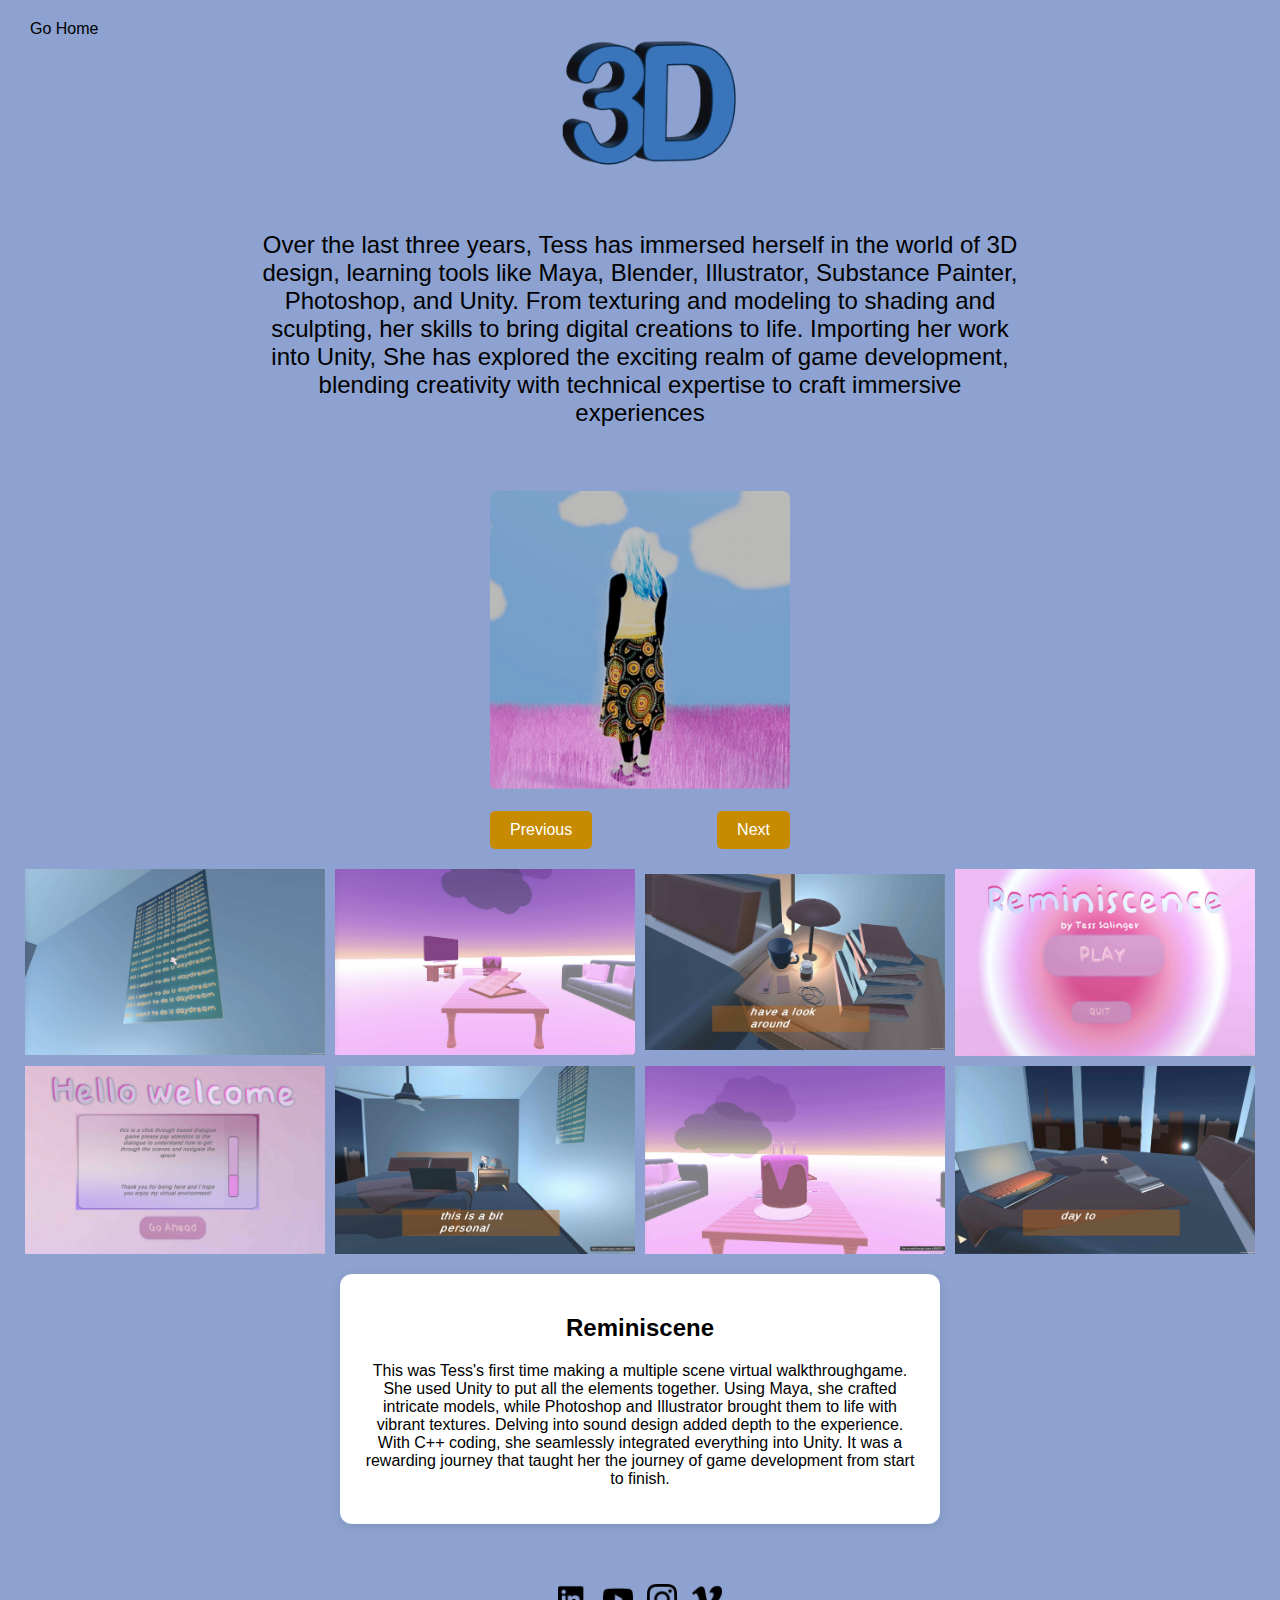
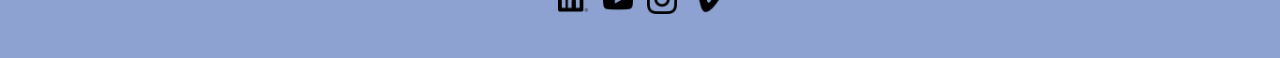
<file: index3.html>
<!DOCTYPE html>
<html lang="en">
<head>
    <meta charset="UTF-8">
    <meta name="viewport" content="width=device-width, initial-scale=1.0">
    <title>3D</title>
    <link rel="stylesheet" href="style3D.css">
</head>
<body>
    <a href="index.html" class="home-button">Go Home</a>
    <header>
        <div class="bioimg">
            <object type="image/svg+xml" data="img/3D.svg"></object>
        </div>
        <p class="header-text">Over the last three years, Tess has immersed herself in the world of 3D design, learning tools like Maya, Blender, Illustrator, Substance Painter, Photoshop, and Unity. From texturing and modeling to shading and sculpting, her skills to bring digital creations to life. Importing her work into Unity, She has explored the exciting realm of game development, blending creativity with technical expertise to craft immersive experiences</p>
    </header>

    <div class="gallery-container">
        <!-- Image Display Section -->
        <div class="image-display">
            <img class="gallery-image" src="img/3d/3d scene.png" alt="Gallery Image" />
            <img class="gallery-image" src="img/3d/computer2.png" alt="Gallery Image" />
            <img class="gallery-image" src="img/3d/egg.png" alt="Gallery Image" />
            <img class="gallery-image" src="img/3d/jellyfish.png" alt="Gallery Image" />
            <img class="gallery-image" src="img/3d/picnic.png" alt="Gallery Image" />
            <img class="gallery-image" src="img/3d/tree.png" alt="Gallery Image" />
        </div>
        
        <!-- Navigation Buttons -->
        <div class="nav-buttons">
            <button id="prev-btn" onclick="showPrevImage()">Previous</button>
            <button id="next-btn" onclick="showNextImage()">Next</button>
        </div>
    </div>

    <!-- Rest of your page content remains unchanged -->
    <div class="container">
        <div class="photos-container">
            <div class="photos">
                <img src="img/r1min.jpg" alt="Photo 1">
                <img src="img/r2min.jpg" alt="Photo 2">
                <img src="img/r3min.jpg" alt="Photo 3">
                <img src="img/entermin.jpg" alt="Photo 4">
                <img src="img/startmin.jpg" alt="Photo 5">
                <img src="img/r4min.jpg" alt="Photo 6">
                <img src="img/r6min.jpg" alt="Photo 7">
                <img src="img/r5min.jpg" alt="Photo 8">
            </div>

            <div class=" box"> 
            <h2>Reminiscene</h2>
            <p>This was Tess's first time making a multiple scene virtual walkthroughgame. She used Unity to put all the elements together. Using Maya, she crafted intricate models, while Photoshop and Illustrator brought them to life with vibrant textures. Delving into sound design added depth to the experience. With C++ coding, she seamlessly integrated everything into Unity. It was a rewarding journey that taught her the journey of game development from start to finish.</p>
        </div>
        </div>
    </div>

    <section id="contact" class="contact">
        <a href="https://www.linkedin.com/in/tess-salinger-b865972b9/"><img src="img/linkedin.png" alt="LinkedIn"></a>
        <a href="https://www.youtube.com/channel/UCmobJQ0i_DJEEEKBqYTpfiQ"><img src="img/youtube.png" alt="Youtube"></a>
        <a href="https://www.instagram.com/thisismyperception/?hl=en"><img src="img/instagram.png" alt="Instagram"></a>
        <a href="https://vimeo.com/user54674996"><img src="img/vimeo.png" alt="Vimeo"></a>
    </section>

    <script src="script3d.js"></script>
</body>
</html>
</file>
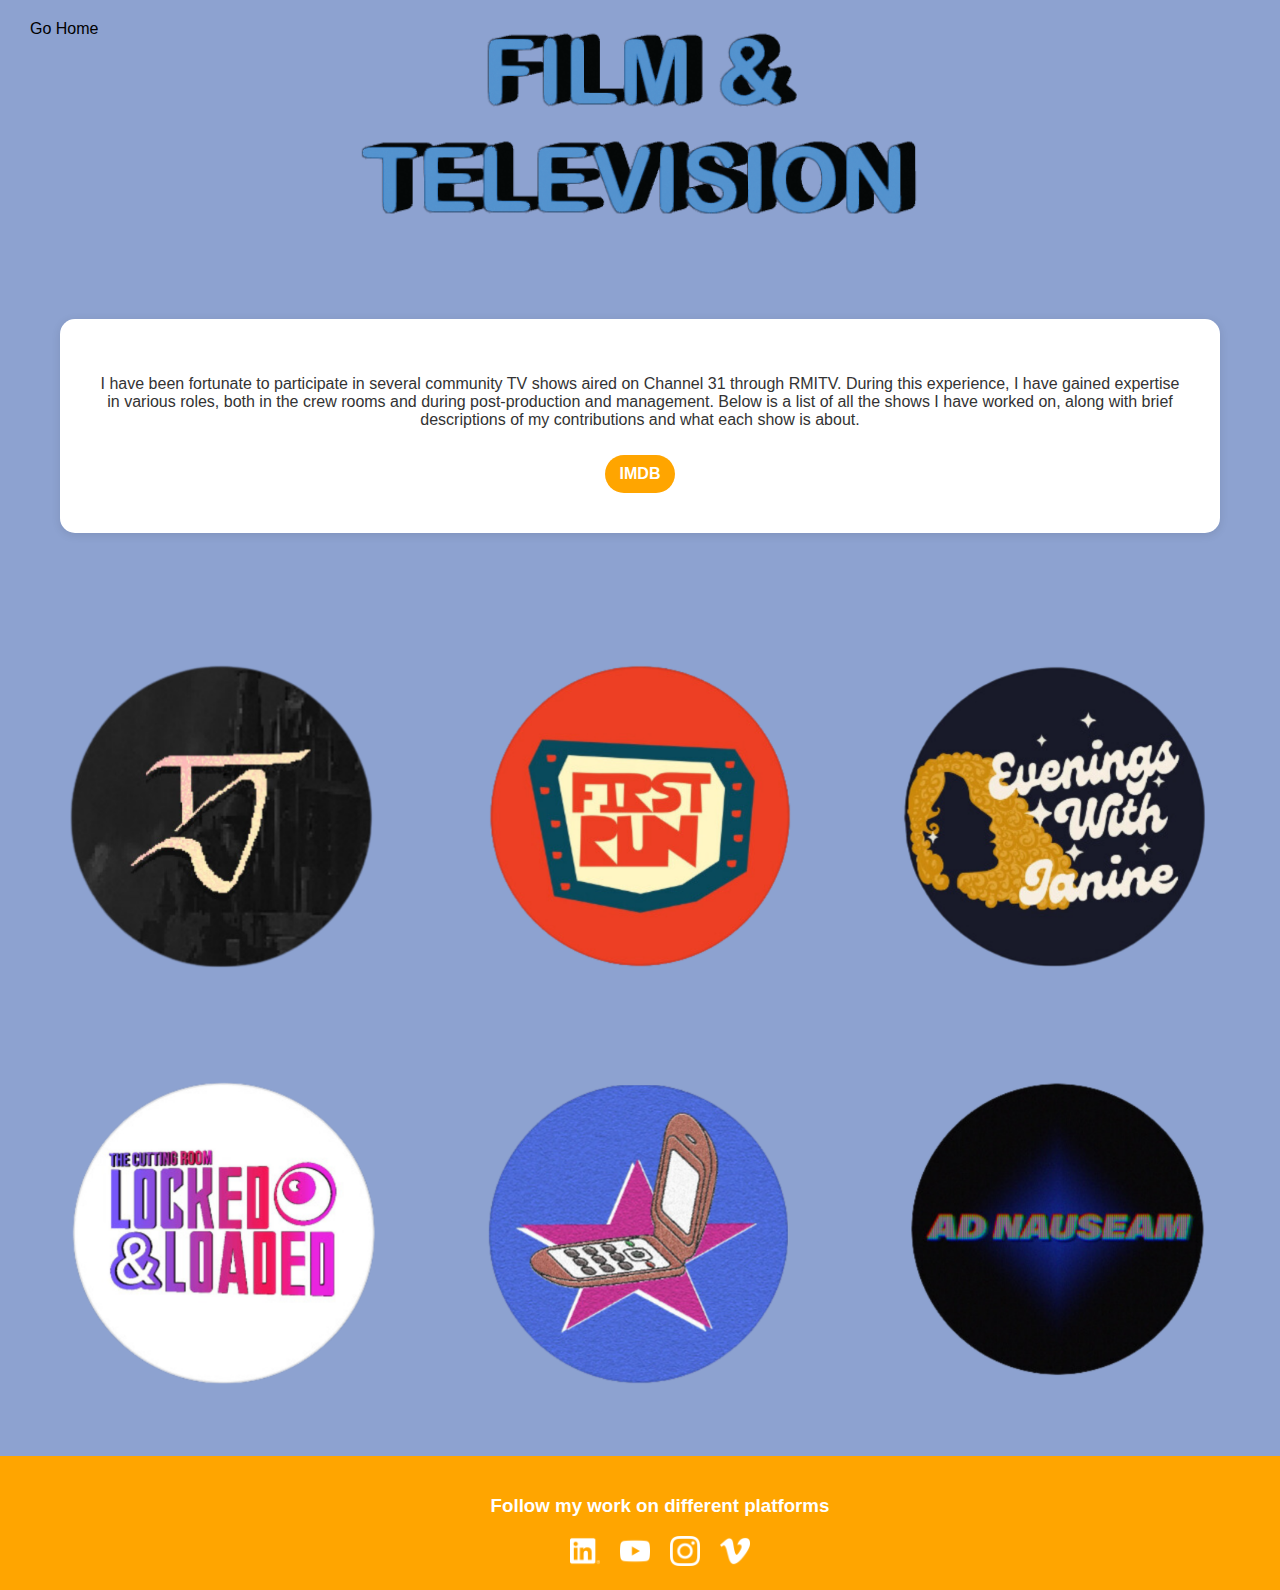
<file: index4.html>
<!DOCTYPE html>
<html lang="en">
<head>
    <meta charset="UTF-8">
    <meta name="viewport" content="width=device-width, initial-scale=1.0">
    <title>VFX</title>
    <link rel="stylesheet" href="styleVFX.css">
</head>
<body>
    <a href="index.html" class="home-button">Go Home</a>
    <header>
        <div class="Bio">
            <div class="bioimg">
                <object type="image/svg+xml" data="img/televsion.svg"></object>
            </div>
        </div>
    </header>
    <div class="description">
        <p>
            I have been fortunate to participate in several community TV shows aired on Channel 31 through RMITV. During this experience,
            I have gained expertise in various roles, both in the crew rooms and during post-production and management. 
            Below is a list of all the shows I have worked on, along with brief descriptions of my contributions and
            what each show is about.
        </p>
        <a href="https://www.imdb.com/name/nm15320519/" class="imdb-link">IMDB</a>
    </div>
    
    <div class="grid-container">
        <div class="grid-item" onclick="showPopup('5 Foot Step', 'Camera Operator for a Dungeons and Dragons livestreamed game on Twitch hosted in a virtual environment made in Unreal Engine.', ['img/Televsion/5ft.png'], 'https://www.twitch.tv/your_channel_link')">
            <img src="img/Televsion/1.png" alt="Image 1">
            <div class="overlay">
                <div class="text">Camera Operator</div>
            </div>
        </div>
        
        <div class="grid-item" onclick="showPopup('First Run', 'In charge of editing the visual effects shown live on broadcast, promotional material and episode uploads to YouTube. This role involved sticking to a production timeline, communicating effectively with management, producers and live technical support.', ['img/Televsion/firstrun.png'], 'https://www.youtube.com/watch?v=5bEm6wRukJg&t=213s')">
            <img src="img/Televsion/4.png" alt="Image 2">
            <div class="overlay">
                <div class="text">Editor</div>
            </div>
        </div>
    
        <div class="grid-item" onclick="showPopup('Evenings with Janine', 'Editing in Premier Pro with a team on a dynamic talk show for Channel 31 on Monday Nights.', ['img/Televsion/ewj.png'], 'https://www.youtube.com/watch?v=hJP3ZITSm6o')">
            <img src="img/Televsion/5.png" alt="Image 3">
            <div class="overlay">
                <div class="text">Editor</div>
            </div>
        </div>
    
        <div class="grid-item" onclick="showPopup('Cutting Room: Locked and loaded', 'Vision switching for a fast-paced game show from direction from a director.', ['img/Televsion/cuttingroom.jpg'], 'https://www.youtube.com/watch?v=02E95DC3fwg')">
            <img src="img/Televsion/2.png" alt="Image 4">
            <div class="overlay">
                <div class="text">Vision Switcher</div>
            </div>
        </div>
    
        <div class="grid-item" onclick="showPopup('In My Day', 'Social Media Managing for a quiz show. Being in charge of two assistants and posting engaging video and photo based content to bring in viewers to watch the show on Channel 31. I additionally did the graphic design for the logo of this show.', ['img/Televsion/imd.png'], 'https://www.instagram.com/inmyday_rmitv/')">
            <img src="img/Televsion/3.png" alt="Image 5">
            <div class="overlay">
                <div class="text">Social Media Manager</div>
            </div>
        </div>
        
        <div class="grid-item" onclick="showPopup('Ad Nauseum', 'Editor and Sound recordist for short film.', ['img/Televsion/ad.png'], 'https://www.instagram.com/adnauseam_film/')">
            <img src="img/Televsion/ad.png" alt="Image 6">
            <div class="overlay">
                <div class="text">Editor and Sound Recordist</div>
            </div>
        </div>
    </div>
    
    <!-- Popup Container -->
    <div class="popup" id="popup" style="display: none;">
        <div class="popup-content">
            <span class="close" onclick="closePopup()">&times;</span>
            <h2 id="popup-title"></h2>
            <p id="popup-description"></p>
            <div id="popup-images"></div>
            <a id="popup-link" href="#" target="_blank" class="watch-link">Watch Now</a>
        </div>
    </div>
    
    <footer class="contact">
        <h3>Follow my work on different platforms</h3>
        <div class="icons">
            <a href="https://www.linkedin.com/in/tess-salinger-b865972b9/">
                <img src="img/linkedin.png" alt="LinkedIn" class="icon"></a>
            <a href="https://www.youtube.com/channel/UCmobJQ0i_DJEEEKBqYTpfiQ">
                <img src="img/youtube.png" alt="Youtube" class="icon"></a>
            <a href="https://www.instagram.com/thisismyperception/?hl=en">
                <img src="img/instagram.png" alt="Instagram" class="icon"></a>
            <a href="https://vimeo.com/user54674996">
                <img src="img/vimeo.png" alt="Vimeo" class="icon"></a>
        </div>
    </footer>

    <script src="scriptvfx.js"></script>
</body>
</html>
</file>
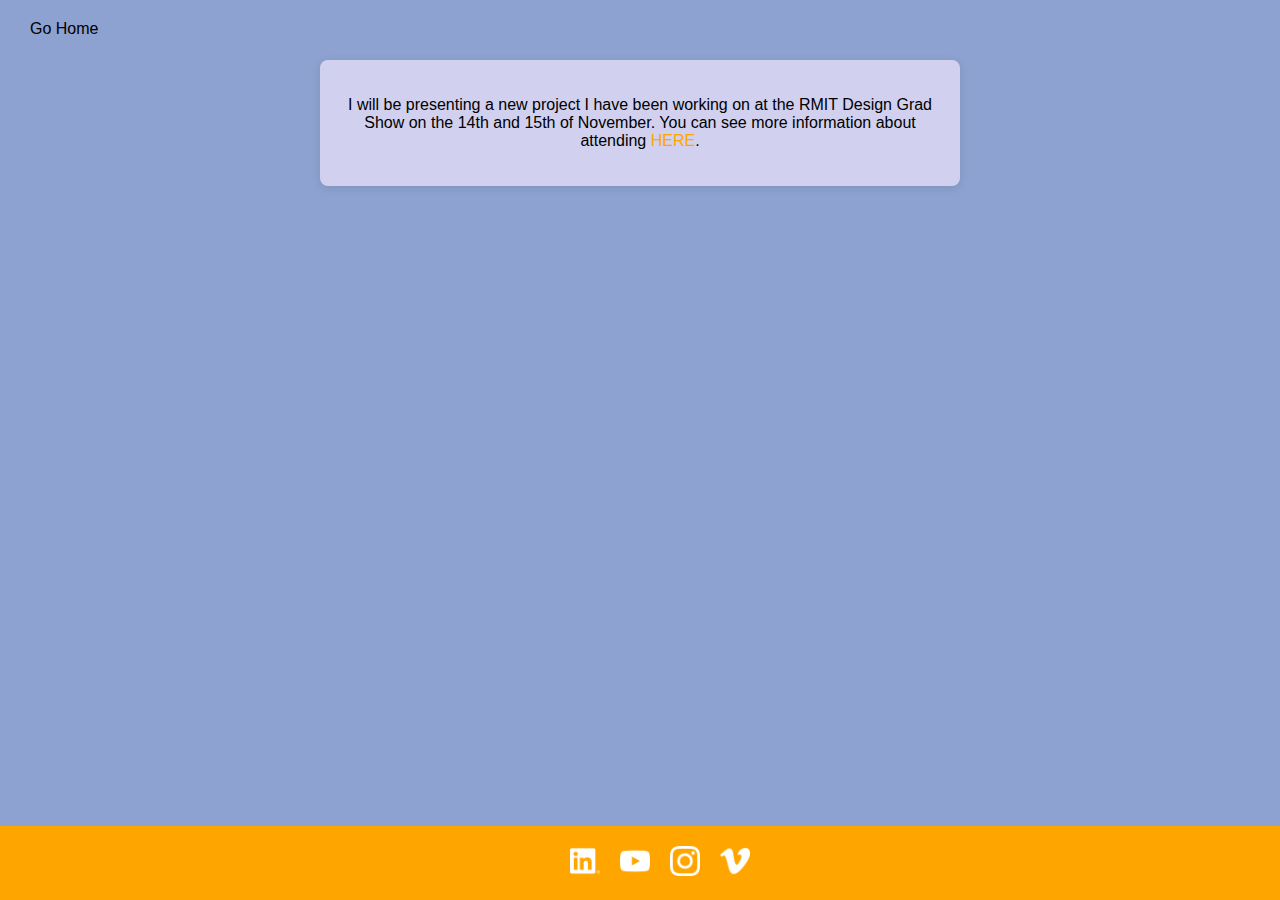
<file: index5.html>
<!DOCTYPE html>
<html lang="en">
<head>
    <meta charset="UTF-8">
    <meta name="viewport" content="width=device-width, initial-scale=1.0">
    <title>VFX</title>
    <link rel="stylesheet" href="styleextra.css">
</head>
<body>
    <a href="index.html" class="home-button">Go Home</a>
    <header>
        </div>
    </header>
    <div class="project-container">
        <p>
            I will be presenting a new project I have been working on at the RMIT Design Grad Show on the 14th and 15th of November. You can see more information about attending <a href="https://rmitdesigngradshows.com/">HERE</a>.
        <p>
    </div>
    
    

    <section id="contact" class="contact">
        <div class="icons">
            <a href="https://www.linkedin.com/in/tess-salinger-b865972b9/">
                <img src="img/linkedin.png" alt="LinkedIn" class="icon"></a>
            <a href="https://www.youtube.com/channel/UCmobJQ0i_DJEEEKBqYTpfiQ">
                <img src="img/youtube.png" alt="Youtube" class="icon"></a>
            <a href="https://www.instagram.com/thisismyperception/?hl=en">
                <img src="img/instagram.png" alt="Instagram" class="icon"></a>
            <a href="https://vimeo.com/user54674996">
                <img src="img/vimeo.png" alt="Vimeo" class="icon"></a>
        </div>
    </section>

    <script src="scriptvfx.js"></script>
</body>
</html>
</file>
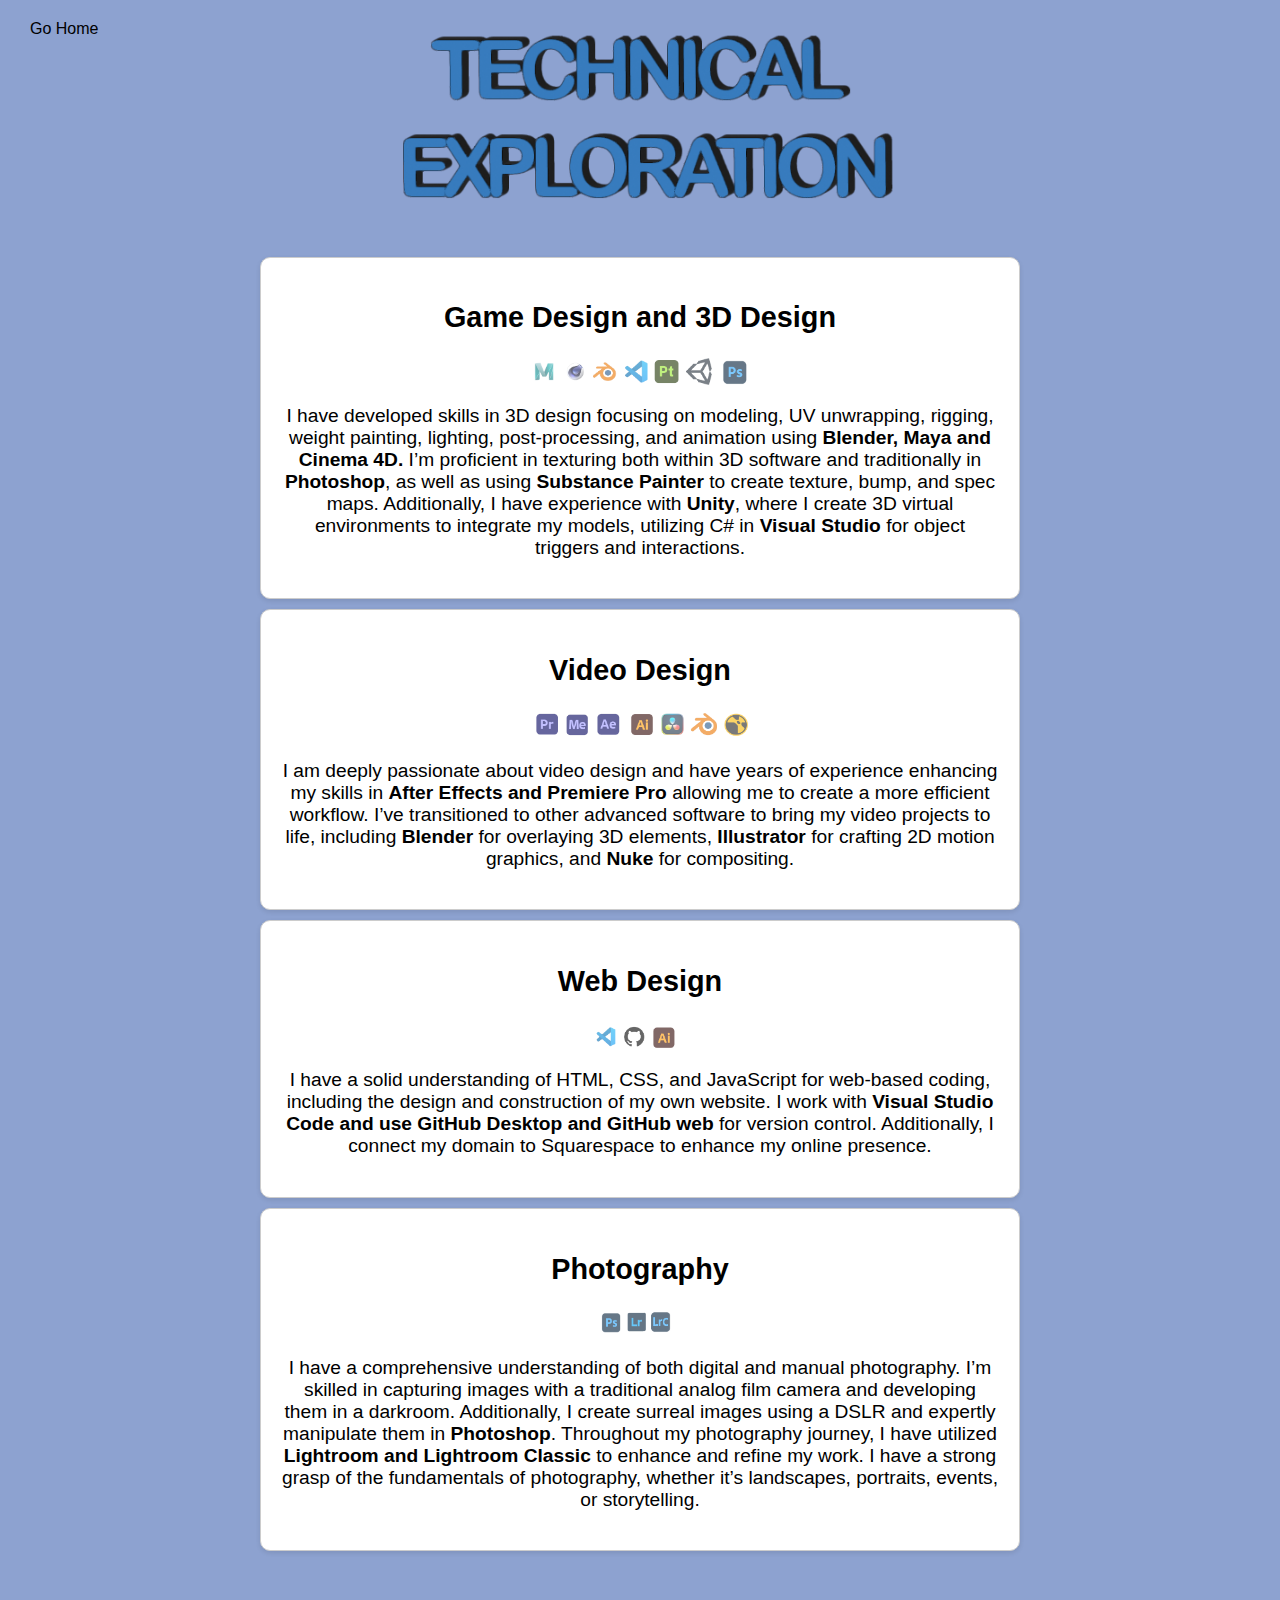
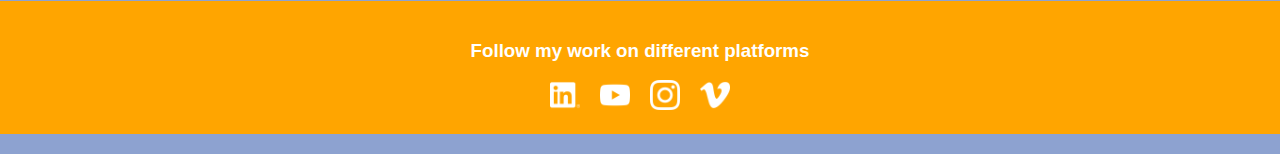
<file: index6.html>
<!DOCTYPE html>
<html lang="en">
<head>
    <meta charset="UTF-8">
    <meta name="viewport" content="width=device-width, initial-scale=1.0">
    <link rel="stylesheet" href="stylestechnical.css">
    <title>Technical Exploration</title>
</head>
<body>
    <a href="index.html" class="home-button">Go Home</a>
    <header>
        <div class="Bio">
            <div class="bioimg">
                <object type="image/svg+xml" data="img/technical.svg"></object>
            </div>
        </div>
    </header>

    <div class="container">
        <div class="box">
            <h2>Game Design and 3D Design</h2>
            <img src="img/3dsoftware.png" alt="Description of Photo 1" class="box-photo">
            <p>I have developed skills in 3D design focusing on modeling, UV unwrapping, rigging, weight painting, lighting, post-processing, and animation using <strong>Blender, Maya and Cinema 4D.</strong> I’m proficient in texturing both within 3D software and traditionally in <strong>Photoshop</strong>, as well as using <strong>Substance Painter</strong> to create texture, bump, and spec maps. Additionally, I have experience with <strong>Unity</strong>, where I create 3D virtual environments to integrate my models, utilizing C# in <strong>Visual Studio</strong> for object triggers and interactions.</p>
        </div>
        <div class="box">
            <h2>Video Design</h2>
            <img src="img/videosoftware.png" alt="Description of Photo 2" class="box-photo">
            <p>I am deeply passionate about video design and have years of experience enhancing my skills in <strong>After Effects and Premiere Pro</strong> allowing me to create a more efficient workflow. I’ve transitioned to other advanced software to bring my video projects to life, including <strong>Blender</strong> for overlaying 3D elements, <strong>Illustrator</strong> for crafting 2D motion graphics, and <strong>Nuke</strong> for compositing.</p>
        </div>
        <div class="box">
            <h2>Web Design</h2>
            <img src="img/webbasedsoftware.png" alt="Description of Photo 3" class="box-photo">
            <p>I have a solid understanding of HTML, CSS, and JavaScript for web-based coding, including the design and construction of my own website. I work with <strong>Visual Studio Code and use GitHub Desktop and GitHub web</strong> for version control. Additionally, I connect my domain to Squarespace to enhance my online presence.</p>
        </div>
        <div class="box">
            <h2>Photography</h2>
            <img src="img/photographysoftware.png" alt="Description of Photo 4" class="box-photo">
            <p>I have a comprehensive understanding of both digital and manual photography. I’m skilled in capturing images with a traditional analog film camera and developing them in a darkroom. Additionally, I create surreal images using a DSLR and expertly manipulate them in <strong>Photoshop</strong>. Throughout my photography journey, I have utilized <strong>Lightroom and Lightroom Classic</strong> to enhance and refine my work. I have a strong grasp of the fundamentals of photography, whether it’s landscapes, portraits, events, or storytelling.</p>
        </div>
    </div>

    <footer class="contact">
        <h3>Follow my work on different platforms</h3>
        <div class="icons">
            <a href="https://www.linkedin.com/in/tess-salinger-b865972b9/">
                <img src="img/linkedin.png" alt="LinkedIn" class="icon">
            </a>
            <a href="https://www.youtube.com/channel/UCmobJQ0i_DJEEEKBqYTpfiQ">
                <img src="img/youtube.png" alt="Youtube" class="icon">
            </a>
            <a href="https://www.instagram.com/thisismyperception/?hl=en">
                <img src="img/instagram.png" alt="Instagram" class="icon">
            </a>
            <a href="https://www.linkedin.com/in/tess-campbell-carroll-b865972b9/">
                <img src="img/vimeo.png" alt="Vimeo" class="icon">
            </a>
        </div>
    </footer>
</body>
</html>
</file>
<file: style3D.css>
/* Apply box-sizing globally to prevent issues with padding and borders */
*,
*::before,
*::after {
    box-sizing: border-box;
}

/* Common styles for all screen sizes */
body {
    margin: 0;
    padding: 0;
    font-family: "HelveticaNeue-Light", Arial, sans-serif;
    font-weight: 200;
    background-color: #8DA2D0;
    overflow-x: hidden;  /* Prevent horizontal scrolling */
}

/* Gallery container */
.gallery-container {
    text-align: center;
    padding: 20px;
    width: 100%;  /* Ensure the container takes full width */
    max-width: 800px;
    margin: 0 auto;
}

/* Image display section for slider */
.image-display {
    margin-bottom: 20px;
    position: relative;
    width: 100%;  /* Ensure the image display takes full width */
    max-width: 300px;  /* Constrain to a maximum width */
    margin-left: auto;
    margin-right: auto;
}

/* Image slider images */
.gallery-image {
    width: 100%;  /* Make image width fill the container */
    height: 300px; /* Fixed height to make images square */
    border-radius: 8px;
    display: none;  /* Initially hide all images */
    object-fit: cover; /* Crop the image to fit the square size */
}

/* Only show the active image */
.gallery-image.active {
    display: block;  /* Only the active image is shown */
}

/* Navigation buttons for image slider */
.nav-buttons {
    display: flex;
    justify-content: space-between;
    width: 100%;
    max-width: 300px;  /* Keep the buttons within the same width as the image slider */
    margin-left: auto;
    margin-right: auto;
}

button {
    background-color: #c68b00;
    color: white;
    padding: 10px 20px;
    font-size: 16px;
    border: none;
    border-radius: 5px;
    cursor: pointer;
    transition: background-color 0.3s ease;
}

button:hover {
    background-color: #b37314;
}

button:disabled {
    background-color: #ddd;
    cursor: not-allowed;
}

/* Photos section styling */
.photos-container {
    display: flex;
    flex-direction: column;
    align-items: center;
    justify-content: center;
    margin-bottom: 20px;
    text-align: center;
}

/* Grid layout for photos */
.photos {
    display: grid;
    grid-template-columns: repeat(4, 1fr);  /* Four columns layout */
    grid-gap: 10px;
    justify-content: center;
    align-items: center;
}

/* Larger images for the photo grid */
.photos img {
    width: 100%;  /* Make the images flexible */
    height: auto;  /* Maintain aspect ratio */
    max-width: 300px;  /* Increased maximum width to make the images bigger */
    max-height: 300px; /* Increased maximum height for larger images */
    object-fit: cover;  /* Crop the images without distortion */
}

/* Responsive layout for smaller screens */
@media (max-width: 768px) {
    .photos {
        grid-template-columns: repeat(2, 1fr);  /* Two columns layout */
    }

    /* Adjust button size for mobile devices */
    button {
        font-size: 14px;
        padding: 8px 16px;
    }
}

@media (max-width: 480px) {
    .photos {
        grid-template-columns: 1fr;  /* One column layout */
    }
}

/* Center the header text */
header {
    display: block;
    padding: 20px;
    font-size: 1.5em;
    text-align: center;  /* Center the header text */
    width: 100%; /* Ensure header takes full width */
    max-width: 800px;
    margin: 0 auto;
}

h1 {
    margin-top: 0;
    font-weight: 200;
}

/* Bio Section */
.Bio {
    text-align: center;
    margin: 20px auto;
    max-width: 600px;
}

.Bio img {
    width: 40vh;
    height: auto;
}

/* Adjust image size for smaller viewport widths */
@media (max-width: 768px) {
    .Bio img {
        width: 80%;
        max-width: 100px;
        height: auto;
    }
}

/* Contact section layout */
.contact {
    text-align: center;
    padding: 20px;
    margin: 20px auto;
    max-width: 600px;
}

.contact p {
    margin-bottom: 20px;
}

.contact img {
    width: 30px;
    margin: 0 5px;
}

/* Box styling */
.box {
    background-color: white; /* White background for the box */
    border-radius: 12px; /* Rounded corners */
    padding: 20px; /* Padding inside the box */
    margin: 20px auto; /* Center the box with auto margins */
    max-width: 600px; /* Set a maximum width for the box */
    width: 100%; /* Full width to center */
    box-shadow: 0 2px 10px rgba(0, 0, 0, 0.1); /* Subtle shadow */
    text-align: center; /* Center text inside the box */
}

/* Home button styling */
.home-button {
    position: absolute; /* Keep it in place on the screen */
    top: 10px; /* Position it at the top */
    left: 10px; /* Position it to the left */
    padding: 10px 20px; /* Add padding for a nice clickable area */
    background-color: transparent; /* Transparent background */
    color: rgb(0, 0, 0); /* Black text color */
    text-decoration: none; /* Remove underline */
    border: none; /* No border */
    border-radius: 5px; /* Rounded corners */
}

.home-button:hover {
    background-color: #3468C0; /* Change background on hover */
    color: white; /* Change text color on hover */
}

/* Grid styling for contact section */
.contact a {
    text-decoration: none;
}

/* Media query for smaller screens */
@media (max-width: 768px) {
    .contact img {
        width: 25px;  /* Make icons a little smaller on smaller screens */
    }
}
</file>
<file: styleVFX.css>
/* Common styles for all screen sizes */
body {
    margin: 0;
    padding: 0;
    font-family: "HelveticaNeue-Light", Arial, sans-serif;
    background-color: #8DA2D0;
}

.home-button {
    position: absolute;
    top: 10px;
    left: 10px;
    padding: 10px 20px;
    background-color: transparent;
    color: rgb(0, 0, 0);
    text-decoration: none;
    border: none;
    border-radius: 5px;
}

.home-button:hover {
    background-color: #3468C0;
}

header {
    display: block;
    padding: 20px;
    font-size: 1.5em;
    text-align: center;
    min-width: 70%;
    max-width: 800px;
    margin: 0 auto;
}

h1 {
    margin-top: 0;
    font-weight: 200;
}

.description {
    font-family: Arial, sans-serif;
    margin: 60px;
    padding: 40px; /* Add padding for space inside the rectangle */
    display: flex;             
    flex-direction: column;    
    align-items: center;       
    text-align: center;  
    color: #333; /* Change text color for better contrast */
    
    background-color: white; /* Set background color to white */
    border-radius: 15px; /* Rounded corners */
    box-shadow: 0 2px 10px rgba(0, 0, 0, 0.1); /* Optional shadow for depth */
}


.imdb-link {
    display: inline-block;
    background-color: orange;
    color: white;
    padding: 10px 15px;
    border-radius: 25px;
    text-decoration: none;
    font-weight: bold;
    margin-top: 10px;
}

.imdb-link:hover {
    background-color: darkorange;
}

.grid-container {
    display: grid;
    grid-template-columns: repeat(3, 1fr);
    gap: 10px;
    padding: 20px;
}

.grid-item {
    position: relative;
    overflow: hidden;
    width: 100%; /* Ensure full width */
    padding-top: 100%; /* Maintain a 1:1 aspect ratio */
}

.grid-item img {
    position: absolute; /* Position absolute to fill the square */
    top: 0;
    left: 0;
    width: 100%;
    height: 100%;
    object-fit: cover; /* Cover the area while preserving aspect ratio */
}

.overlay {
    position: absolute;
    top: 0;
    left: 0;
    right: 0;
    bottom: 0;
    background-color: rgba(0, 0, 0, 0.5);
    opacity: 0;
    transition: opacity 0.3s;
    display: flex;
    align-items: center;
    justify-content: center;
    clip-path: circle(50% at 50% 50%); /* Circular overlay */
}

.grid-item:hover .overlay {
    opacity: 1; /* Show overlay on hover */
}

.text {
    color: white;
    font-size: 20px;
}

.popup {
    position: fixed;
    top: 0;
    left: 0;
    width: 100%;
    height: 100%;
    background: rgba(0, 0, 0, 0.7);
    display: flex;
    justify-content: center;
    align-items: center;
    z-index: 1000;
}

.popup-content {
    background: white;
    padding: 20px;
    border-radius: 8px;
    position: relative;
    text-align: center;
    width: 50%;
    max-width: 600px;
    box-shadow: 0 4px 20px rgba(0, 0, 0, 0.5);
    overflow: auto;
    margin: 0 auto; /* Center the popup */
}

.popup-content img {
    max-width: 100%;
    height: auto;
}

.close {
    position: absolute;
    top: 20px;
    right: 30px;
    font-size: 30px;
    cursor: pointer;
}

.watch-link {
    display: inline-block;
    margin-top: 10px;
    background-color: orange;
    color: white;
    padding: 10px 15px;
    border-radius: 5px;
}

.contact {
    display: flex;
    flex-direction: column;
    align-items: center;
    justify-content: center;
    margin: 0;
    padding: 20px;
    background-color: orange;
    color: white;
    width: 100%;
}

.icons {
    display: flex;
    justify-content: center;
}

.icon {
    width: 30px;
    height: 30px;
    margin: 0 10px;
    filter: brightness(0) invert(1);
}

a {
    color: orange;
    text-decoration: none;
}

a:hover {
    opacity: 0.8;
}
</file>
<file: stylestechnical.css>
/* Apply box-sizing globally to prevent issues with padding and borders */
*,
*::before,
*::after {
    box-sizing: border-box;
}

/* Common styles for all screen sizes */
html, body {
    margin: 0;
    padding: 0;
    height: auto; 
    font-family: "HelveticaNeue-Light", Arial, sans-serif;  /* Allow body to grow with content */
    background-color: #8DA2D0;  /* Background color */
    overflow-x: hidden;  /* Prevent horizontal scrolling */
}

body {
    width: 100%;
    overflow-x: hidden;  /* Prevent horizontal scroll */
}

.home-button {
    position: absolute;
    top: 10px;
    left: 10px;
    padding: 10px 20px;
    background-color: transparent;
    color: rgb(0, 0, 0);
    text-decoration: none;
    border: none;
    border-radius: 5px;
}

.home-button:hover {
    background-color: #3468C0;
}

header {
    display: block;
    padding: 20px;
    font-size: 1.5em;
    text-align: center;
    width: 100%;  /* Make header take full width */
    max-width: 800px;
    margin: 0 auto;
}

.header-photo {
    width: 100%;
    height: auto;
}

h1 {
    margin-top: 0;
    font-weight: 200;
}

.container {
    max-width: 800px;  /* Limit max width */
    margin: 0 auto;  /* Center the container */
    padding: 20px;  /* Padding for inner spacing */
    width: 100%;  /* Ensure it takes full width */
}

/* Box Styling */
.box {
    background-color: white;
    border: 1px solid #ccc;
    width: 100%;
    margin: 10px 0;
    padding: 20px;
    box-shadow: 0 2px 5px rgba(0, 0, 0, 0.1);
    text-align: center;
    font-size: 1.2em;
    overflow: hidden; /* Ensures content doesn't overflow the box */
    border-radius: 10px;
}

.box-photo {
    width: 30%;  /* Adjust width to make the image smaller */
    height: auto;  /* Maintain aspect ratio */
    opacity: 0.6;  /* Set opacity to 60% */
    display: block;  /* Ensure the image behaves as a block element */
    margin: 0px auto 0;  /* Center the image and add margin above it */
}

/* Contact Section */
.contact {
    display: flex;
    flex-direction: column;
    align-items: center;  /* Center icons horizontally */
    justify-content: center;  /* Center icons vertically */
    margin: 20px 0;  /* Add margin above and below */
    padding: 20px;  /* Padding for spacing */
    background-color: orange;  /* Orange background */
    color: white;  /* Text color */
    width: 100%;  /* Ensure full width */
    position: relative;  /* Relative positioning */
    clear: both;  /* Clear floats (if any) */
}

/* Icon container */
.icons {
    display: flex;  /* Use flexbox for icons */
    justify-content: center;  /* Center icons horizontally */
}

/* Individual icon */
.icon {
    width: 30px;  /* Smaller icon size */
    height: 30px;  /* Smaller icon size */
    margin: 0 10px;  /* Spacing between icons */
    filter: brightness(0) invert(1);  /* Change black to white */
}

a {
    color: orange;  /* Icon link color */
    text-decoration: none;  /* Remove underline */
}

a:hover {
    opacity: 0.8;  /* Slight opacity on hover */
}

/* Media Queries */

/* For devices with a max width of 768px (tablets, large phones) */
@media (max-width: 768px) {
    header {
        font-size: 1.2em;
        padding: 15px;
    }

    .container {
        padding: 10px;
    }

    .box {
        font-size: 1em;  /* Slightly smaller text in boxes */
        padding: 15px;  /* Reduced padding */
    }

    .box-photo {
        width: 50%;  /* Adjust image width for smaller screens */
    }

    .contact {
        padding: 15px;  /* Reduced padding for mobile */
    }

    .icon {
        width: 25px;  /* Smaller icons for mobile */
        height: 25px;
    }
}

/* For devices with a max width of 480px (phones) */
@media (max-width: 480px) {
    header {
        font-size: 1em;
        padding: 10px;
    }

    .container {
        padding: 5px;
    }

    .box {
        font-size: 0.9em;  /* Even smaller text */
        padding: 10px;  /* Reduced padding */
    }

    .box-photo {
        width: 60%;  /* Further reduce image width */
    }

    .contact {
        flex-direction: column;  /* Ensure the contact section stacks vertically */
        padding: 10px;
    }

    .icon {
        width: 20px;  /* Even smaller icons */
        height: 20px;
    }
}
</file>
<file: styleextra.css>
/* Common styles for all screen sizes */
html, body {
    height: 100%; /* Make sure the body takes full height */
    margin: 0; /* Reset margin */
}

body {
    display: flex;
    flex-direction: column; /* Stack child elements vertically */
    font-family: "HelveticaNeue-Light", Arial, sans-serif;
    background-color: #8DA2D0;
}

.home-button {
    position: absolute;
    top: 10px;
    left: 10px;
    padding: 10px 20px;
    background-color: transparent;
    color: rgb(0, 0, 0);
    text-decoration: none;
    border: none;
    border-radius: 5px;
}

.home-button:hover {
    background-color: #3468C0;
}

header {
    display: block;
    padding: 20px;
    font-size: 1.5em;
    text-align: center;
    min-width: 70%;
    max-width: 800px;
    margin: 0 auto;
}

h1 {
    margin-top: 0;
    font-weight: 200;
}

.container {
    max-width: 800px;
    margin: 0 auto;
    padding: 20px;
}

.grid-container {
    display: grid;
    grid-template-columns: repeat(3, 1fr);
    gap: 10px;
    padding: 20px;
}

.grid-item {
    position: relative;
    overflow: hidden;
    width: 100%; /* Ensure full width */
    padding-top: 100%; /* Maintain a 1:1 aspect ratio */
    border-radius: 50%; /* Create circular shape */
}

.grid-item img {
    position: absolute; /* Position absolute to fill the circle */
    top: 0;
    left: 0;
    width: 100%;
    height: 100%;
    object-fit: cover; /* Cover the area while preserving aspect ratio */
    border-radius: 50%; /* Round the image */
}

.overlay {
    position: absolute;
    top: 0;
    left: 0;
    right: 0;
    bottom: 0;
    background-color: rgba(0, 0, 0, 0.5);
    opacity: 0;
    transition: opacity 0.3s;
    display: flex;
    align-items: center;
    justify-content: center;
    clip-path: circle(37% at 50% 50%); /* Overlay only in circular area */
}

.grid-item:hover .overlay {
    opacity: 1;
}

.text {
    color: white;
    font-size: 20px;
}

/* Popup styles */
.popup {
    display: none;
    position: fixed;
    left: 0;
    top: 0;
    width: 100%;
    height: 100%;
    background-color: rgba(0, 0, 0, 0.8);
    color: white;
    padding: 20px;
    box-sizing: border-box;
    z-index: 1000;
    justify-content: center;
    align-items: center;
}

.popup.show {
    display: flex;
}

.popup-content {
    background: white;
    color: black;
    width: 50%; /* Width of the pop-up */
    padding: 20px;
    border-radius: 10px;
    box-shadow: 0 0 10px rgba(0, 0, 0, 0.5);
    text-align: center;
}

.popup h2 {
    margin-top: 0;
}

.popup-images {
    display: flex;
    flex-wrap: wrap;
    justify-content: center;
    margin: 20px 0;
}

.popup-images img {
    width: 45%; /* Adjust size for popup images */
    margin: 5px;
}

.close {
    position: absolute;
    top: 20px;
    right: 30px;
    font-size: 30px;
    cursor: pointer;
}

.contact {
    margin-top: auto; /* Pushes the contact section to the bottom */
    display: flex;
    flex-direction: column;
    align-items: center;
    justify-content: center;
    padding: 20px; /* Add padding for spacing */
    background-color: orange; /* Orange background */
    color: white; /* Text color */
    width: 100%; /* Stretch to full width */
}

.icons {
    display: flex; /* Use flexbox for icons */
    justify-content: center; /* Center icons horizontally */
}

.icon {
    width: 30px; /* Smaller icon size */
    height: 30px; /* Smaller icon size */
    margin: 0 10px; /* Spacing between icons */
    filter: brightness(0) invert(1); /* Change black to white */
}

a {
    color: orange; /* Icon link color */
    text-decoration: none; /* Remove underline */
}

a:hover {
    opacity: 0.8; /* Slight opacity on hover */
}

.description {
    font-family: Arial, sans-serif;
    margin: 0px;
    padding-left: 10%;
    padding-right: 10%;
    display: flex; /* Use flexbox for centering */
    flex-direction: column; /* Stack items vertically */
    align-items: center; /* Center items horizontally */
    text-align: center;
    color: whitesmoke; /* Center text within the description */
}

.imdb-link {
    display: inline-block;
    background-color: orange;
    color: white;
    padding: 10px 15px;
    border-radius: 25px;
    text-decoration: none;
    font-weight: bold;
    margin-top: 10px; /* Add some space above the link */
}

.imdb-link:hover {
    background-color: darkorange;
}

.project-container {
    margin: 20px auto; /* Centers the container */
    padding: 20px; /* Adds padding inside the container */
    max-width: 600px; /* Sets a maximum width for the container */
    text-align: center; /* Centers the text inside the container */
    background-color: rgb(209, 209, 239); /* Optional: adds a background color */
    border-radius: 8px; /* Optional: adds rounded corners */
    box-shadow: 0 2px 10px rgba(0, 0, 0, 0.1); /* Optional: adds a shadow effect */
}

.project-container h2 {
    line-height: 1.5; /* Increases line height for better spacing */
}
</file>
